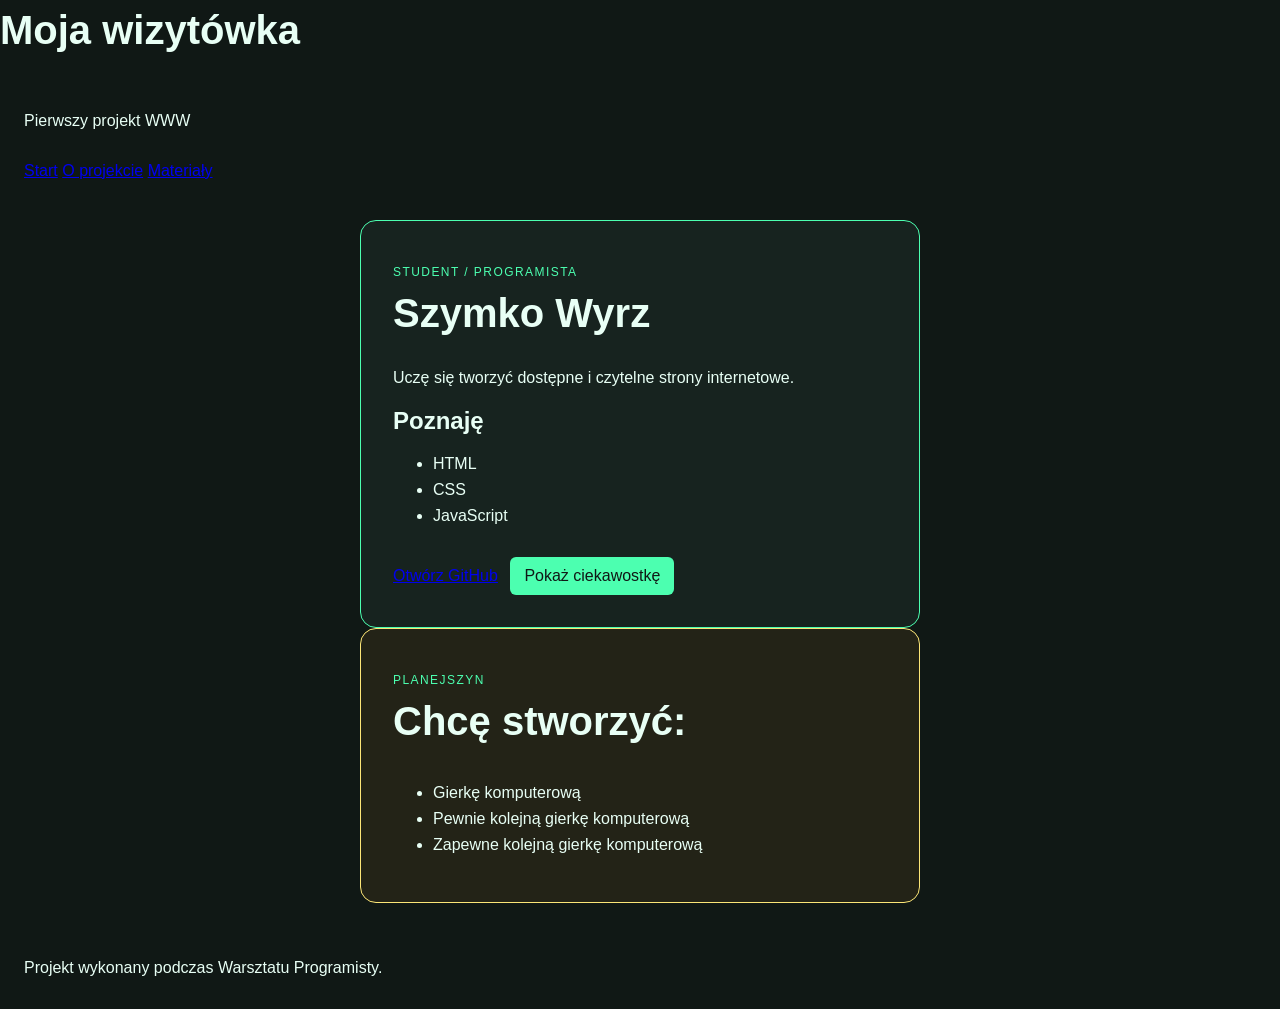
<file: index.html>
<!doctype html>
<html lang="pl">
<head>
  <meta charset="utf-8">
  <meta name="viewport" content="width=device-width, initial-scale=1">
  <title>Wizytówka programisty</title>
  <link rel="stylesheet" href="styles.css">
</head>
<body>
  <h1>Moja wizytówka</h1>
  <header>
  <p>Pierwszy projekt WWW</p>
  <nav aria-label="Główna nawigacja">
    <a href="index.html">Start</a>
    <a href="about.html">O projekcie</a>
    <a href="resources.html">Materiały</a>
  </nav>
</header>

<main>
  <article class="card">
    <p class="eyebrow">STUDENT / PROGRAMISTA</p>
    <h1>Szymko Wyrz</h1>
    <p id="bio">Uczę się tworzyć dostępne i czytelne strony internetowe.</p>

    <section aria-labelledby="skills-title">
      <h2 id="skills-title">Poznaję</h2>
      <ul>
        <li>HTML</li>
        <li>CSS</li>
        <li>JavaScript</li>
      </ul>
    </section>

    <a href="https://github.com/">Otwórz GitHub</a>
    <button id="fact-button" type="button">Pokaż ciekawostkę</button>
  </article>

  <article class="plan">
    <p class="eyebrow">PLANEJSZYN</p>
    <section aria-labelledby="skills-title">
       <h1>Chcę stworzyć:</h1>
      <ul>
        <li>Gierkę komputerową</li>
        <li>Pewnie kolejną gierkę komputerową</li>
        <li>Zapewne kolejną gierkę komputerową</li>
      </ul>
    </section>
  </article>
</main>

<footer>
  <p>Projekt wykonany podczas Warsztatu Programisty.</p>
</footer>
<script src="script.js"></script>
</body>
</html>
</file>
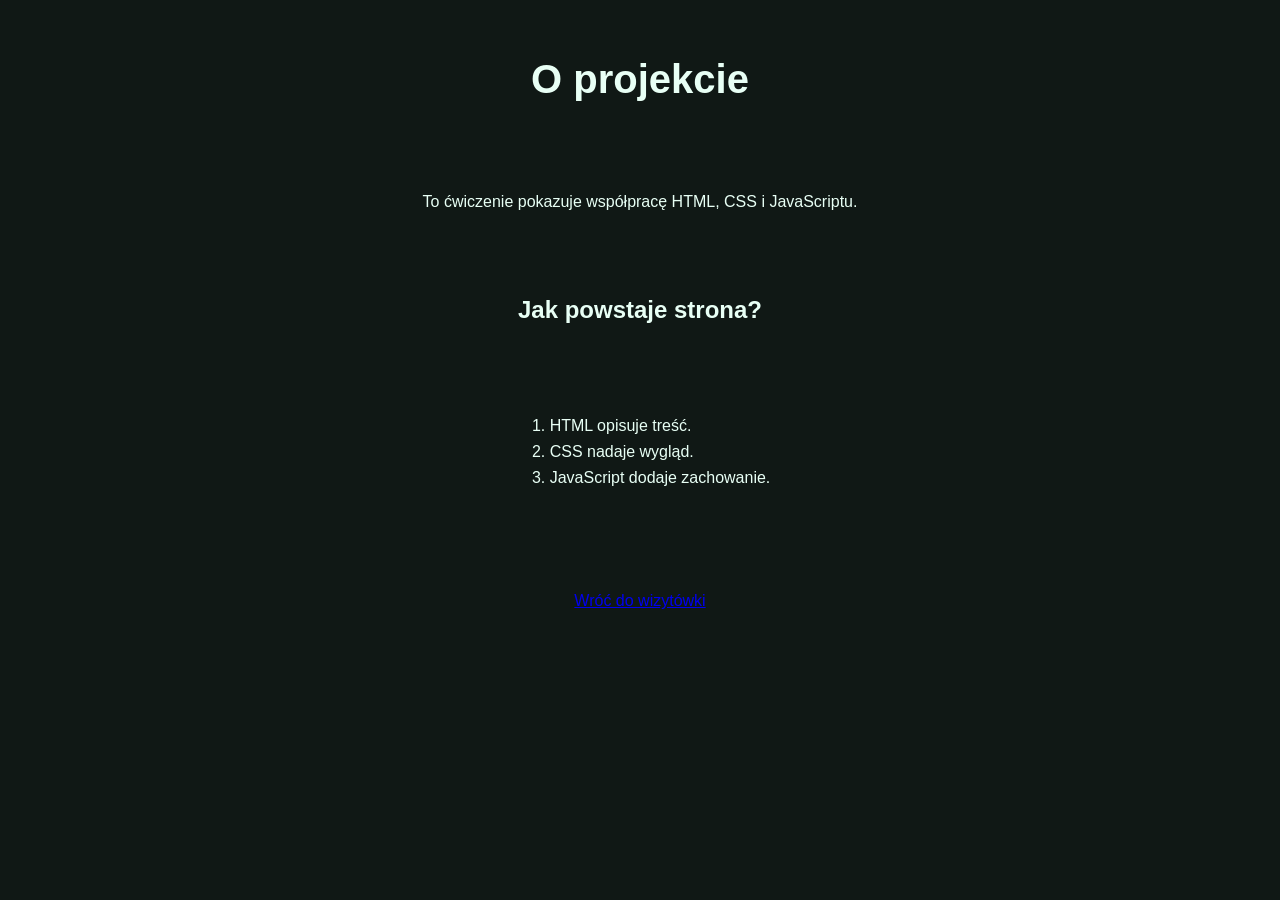
<file: about.html>
<!doctype html>
<html lang="pl">
<head>
  <meta charset="utf-8">
  <meta name="viewport" content="width=device-width, initial-scale=1">
  <title>O projekcie</title>
  <link rel="stylesheet" href="styles.css">
</head>
<body>
  <main>
  <h1>O projekcie</h1>
  <p>To ćwiczenie pokazuje współpracę HTML, CSS i JavaScriptu.</p>

  <h2>Jak powstaje strona?</h2>
  <ol>
    <li>HTML opisuje treść.</li>
    <li>CSS nadaje wygląd.</li>
    <li>JavaScript dodaje zachowanie.</li>
  </ol>
<p><a href="index.html">Wróć do wizytówki</a></p>
</main>
</body>
</html>
</file>
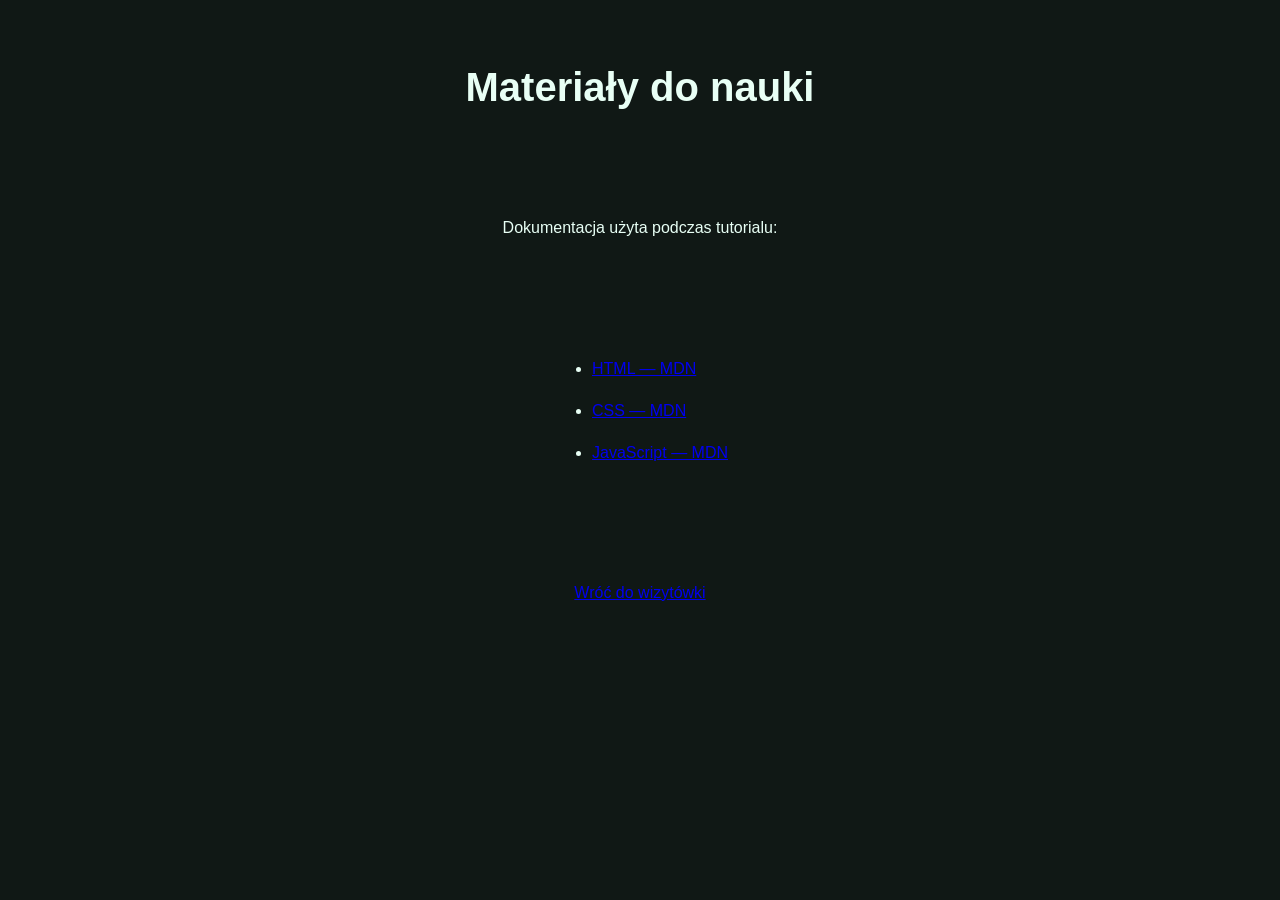
<file: resources.html>
<!doctype html>
<html lang="pl">
<head>
  <meta charset="utf-8">
  <meta name="viewport" content="width=device-width, initial-scale=1">
  <title>Materiały</title>
  <link rel="stylesheet" href="styles.css">
</head>
<body>
<main>
  <h1>Materiały do nauki</h1>
  <p>Dokumentacja użyta podczas tutorialu:</p>
  <ul>
    <li><a href="https://developer.mozilla.org/docs/Web/HTML">HTML — MDN</a></li>
    <li><a href="https://developer.mozilla.org/docs/Web/CSS">CSS — MDN</a></li>
    <li><a href="https://developer.mozilla.org/docs/Web/JavaScript">JavaScript — MDN</a></li>
  </ul>
  <p><a href="index.html">Wróć do wizytówki</a></p>
</main>
</body>
</html>
</file>
<file: styles.css>
/* Wszystkie elementy wliczają padding i border do swojej szerokości. */
* {
  box-sizing: border-box;
}

body {
  margin: 0; /* Usuwa domyślny margines przeglądarki. */
  min-height: 100vh; /* Zapewnia wysokość co najmniej całego okna. */
  font-family: Arial, sans-serif; /* Ustawia krój pisma z zapasem. */
  color: #e8fff5; /* Ustawia podstawowy kolor tekstu. */
  background: #101815; /* Ustawia tło całej strony. */
}

header,
footer {
  padding: 16px 24px; /* Dodaje przestrzeń wewnątrz nagłówka i stopki. */
}

main {
  min-height: 75vh; /* Rezerwuje większość wysokości okna na treść. */
  display: grid; /* Włącza układ Grid. */
  place-items: center; /* Wyśrodkowuje zawartość w obu osiach. */
  padding: 24px; /* Odsuwa treść od krawędzi. */
}
/* Główny kontener wizytówki. */
.card {
  width: min(100%, 560px); /* Szerokość elastyczna, maksymalnie 560 px. */
  padding: 32px; /* Wewnętrzny odstęp od krawędzi karty. */
  border: 1px solid #4cffb0; /* Zielone obramowanie karty. */
  border-radius: 16px; /* Zaokrągla narożniki. */
  background: #17231f; /* Odróżnia kartę od tła strony. */
}

/* Mała etykieta nad głównym nagłówkiem. */
.eyebrow {
  color: #4cffb0; /* Kolor akcentu. */
  font-size: 12px; /* Zmniejsza tekst etykiety. */
  letter-spacing: 0.12em; /* Zwiększa odstępy między literami. */
}

/* Główny nagłówek strony. */
h1 {
  margin-top: 8px; /* Zmniejsza odstęp nad nagłówkiem. */
  font-size: 40px; /* Powiększa najważniejszy tekst. */
}

/* Elementy każdej listy. */
li {
  margin-block: 8px; /* Dodaje pionowy odstęp między elementami. */
}

/* Wspólne ustawienia linku i przycisku. */
a,
button {
  display: inline-block; /* Pozwala stosować marginesy jak dla pudełka. */
  margin-top: 16px; /* Oddziela kontrolki od treści powyżej. */
}

/* Wygląd przycisku interakcji. */
button {
  margin-left: 8px; /* Oddziela przycisk od linku. */
  padding: 10px 14px; /* Powiększa obszar przycisku. */
  border: 0; /* Usuwa domyślne obramowanie. */
  border-radius: 6px; /* Zaokrągla narożniki przycisku. */
  font: inherit; /* Dziedziczy krój pisma ze strony. */
  color: #101815; /* Ustawia ciemny tekst. */
  background: #4cffb0; /* Ustawia kontrastowe tło. */
  cursor: pointer; /* Pokazuje kursor dłoni nad przyciskiem. */
}

.plan {
  width: min(100%, 560px); /* Szerokość elastyczna, maksymalnie 560 px. */
  padding: 32px; /* Wewnętrzny odstęp od krawędzi karty. */
  border: 1px solid #fce677; /* Zielone obramowanie karty. */
  border-radius: 16px; /* Zaokrągla narożniki. */
  background: #232317; /* Odróżnia kartę od tła strony. */
}
</file>
